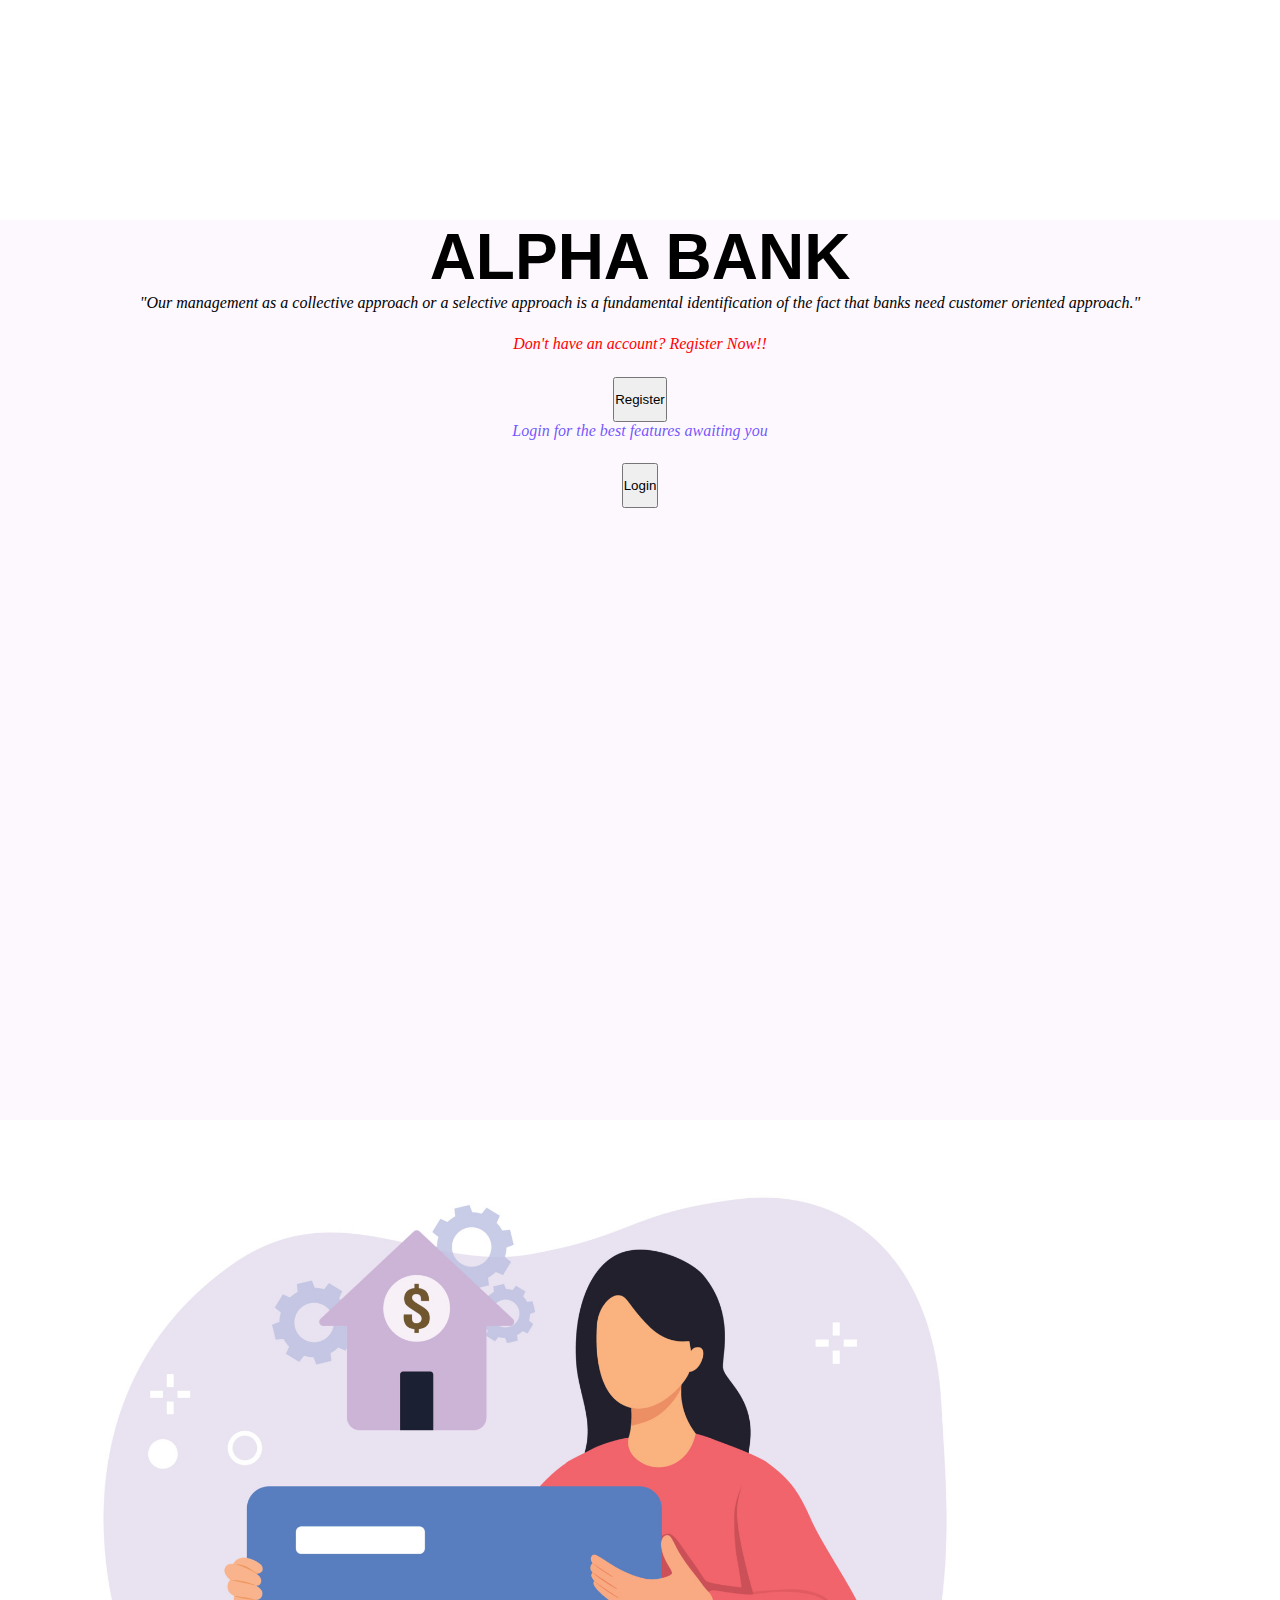
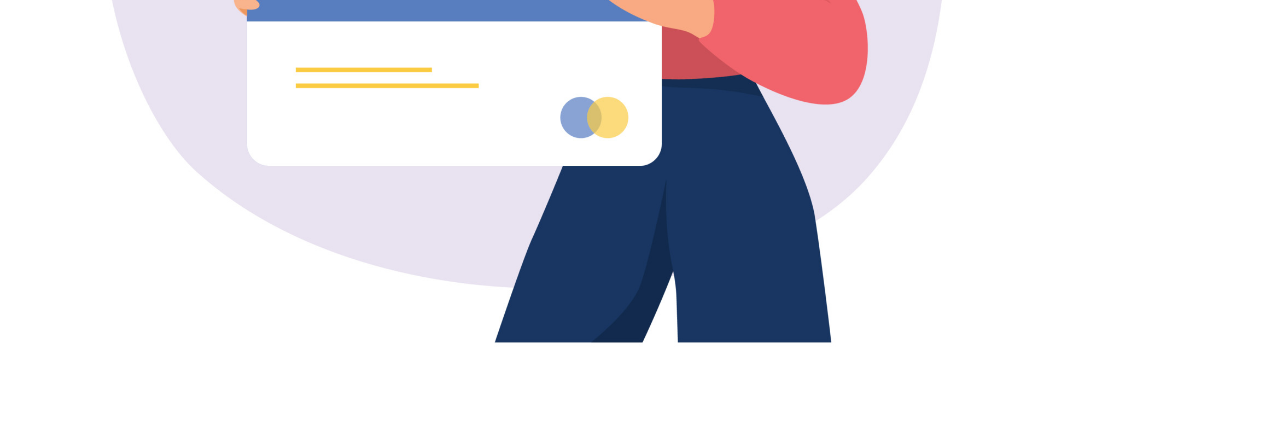
<file: landing.html>
<!doctype html>
<html lang="en">
  <head>
    <meta charset="utf-8">
    <meta name="viewport" content="width=device-width, initial-scale=1">
    <title>Bootstrap demo</title>
    <link href="https://cdn.jsdelivr.net/npm/bootstrap@5.3.0-alpha1/dist/css/bootstrap.min.css" rel="stylesheet" integrity="sha384-GLhlTQ8iRABdZLl6O3oVMWSktQOp6b7In1Zl3/Jr59b6EGGoI1aFkw7cmDA6j6gD" crossorigin="anonymous">
    <link rel="stylesheet" href="landin_style.css">
  </head>
  <body>
    <div class="container-fluid">
      <div class="row">
        <div class="col-lg-4" style="background-color: #fdf7fe;">
          <div class="text-container">
             <h1 class="heading">Alpha Bank</h1>
             <p class="text-center text_style">
              "Our management as a collective approach or a selective approach is a fundamental identification of the fact that banks need customer oriented approach."
            </p>
            <p class="text_style" style="color:red; font-weight: 500;">Don't have an account? Register Now!!</p>  
            <button type="button" class="btn btn-outline-primary mb-1">Register</button>
            <p class="text_style" style="color:rgba(43, 0, 255, 0.678); font-weight: 500;">Login for the best features awaiting you</p>  
            <button type="button" class="btn btn-outline-success">Login</button>
          </div>
        </div>
        <div class="col-lg-8">
          <img src="images/1.jpg" alt="">
        </div>
      </div>
    </div>
    <script src="https://cdn.jsdelivr.net/npm/bootstrap@5.3.0-alpha1/dist/js/bootstrap.bundle.min.js" integrity="sha384-w76AqPfDkMBDXo30jS1Sgez6pr3x5MlQ1ZAGC+nuZB+EYdgRZgiwxhTBTkF7CXvN" crossorigin="anonymous"></script>
  </body>
</html>
</file>
<file: landin_style.css>
*{
    margin: 0;
    padding: 0;
    box-sizing: border-box;
    height: 100vh;
    /* width: 100%; */
}


.new_container{
    height: 200px;
    /* width: 200px; */
    background-color: red;
}

.text-container{
    display: flex;
    flex-direction: column;
    justify-content: center;
    align-items: center;
    margin-top: 220px;
    height: 32vh;
    
}

.text_style{
    font-style: italic;
}

.Main_text{
    font-size: 3.8rem;
    text-align: center;
}


.heading{
    text-align: center;
    text-transform: uppercase;
    font-size: 4rem;
    font-family: 'Gill Sans', 'Gill Sans MT', Calibri, 'Trebuchet MS', sans-serif;
}
</file>
